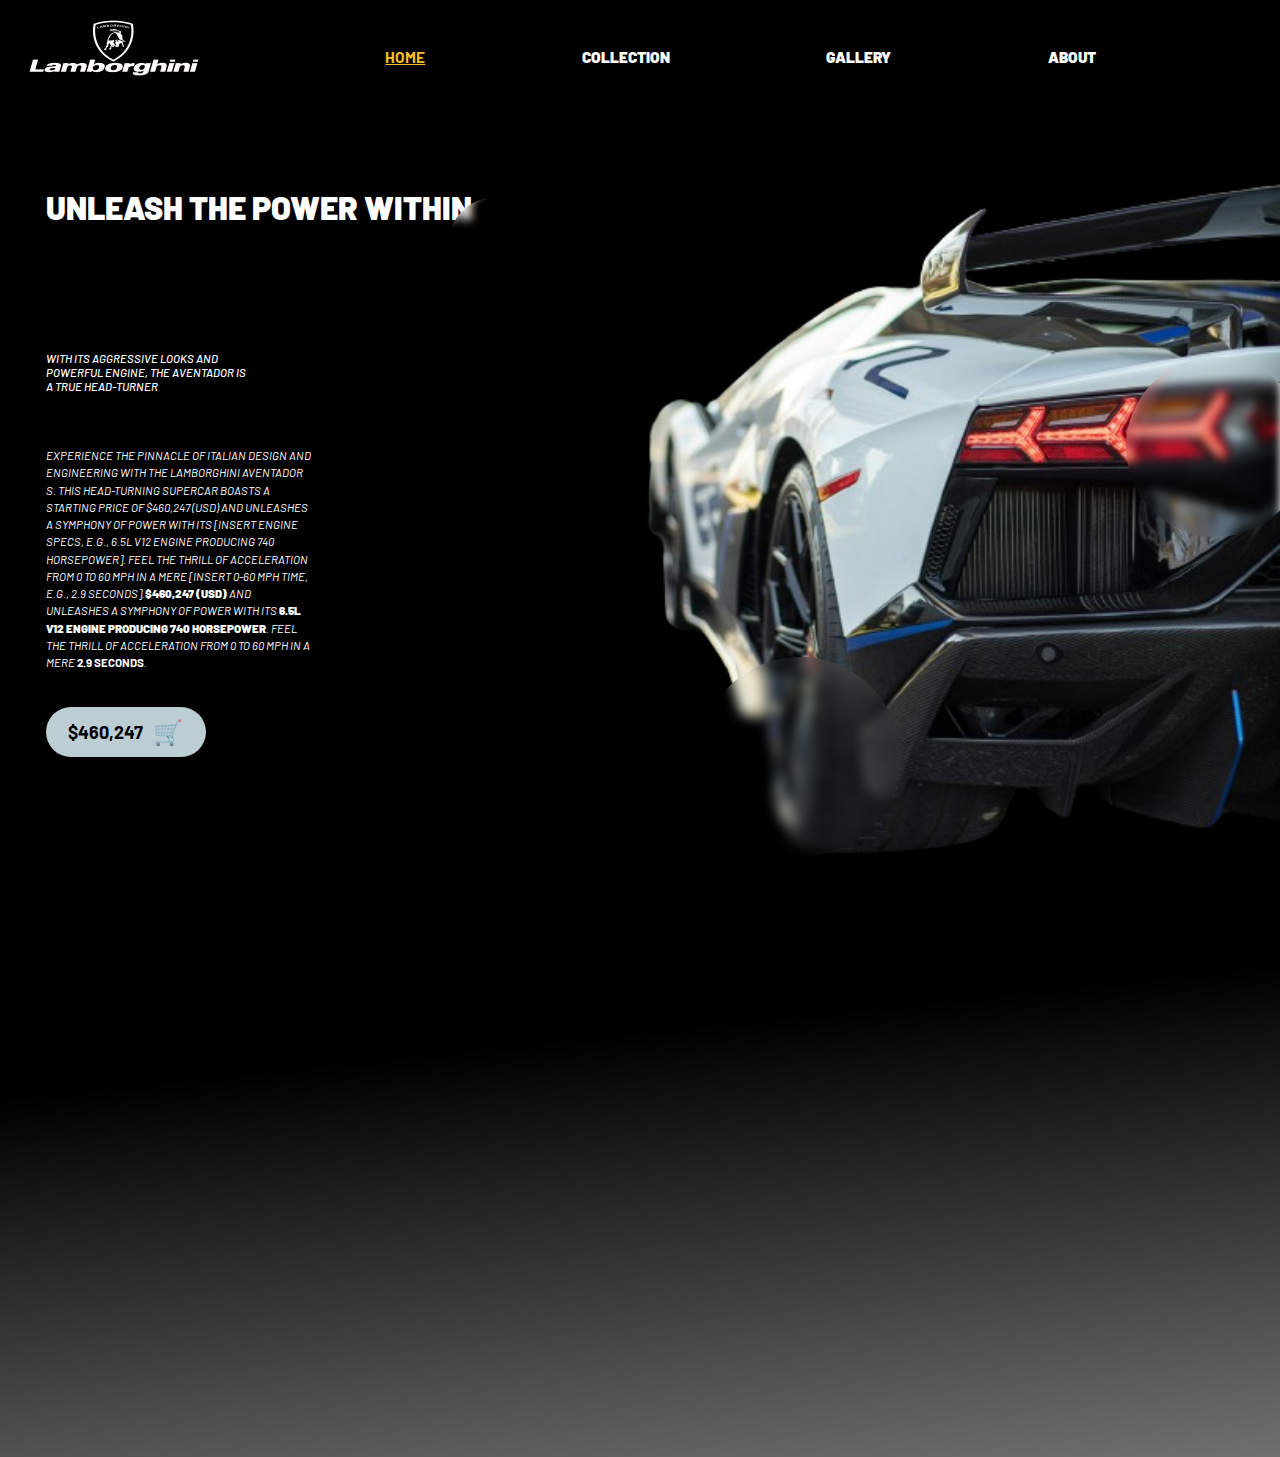
<file: index.html>
<!DOCTYPE html>
<html lang="en">
  <head>
    <meta charset="UTF-8" />
    <meta name="viewport" content="width=device-width, initial-scale=1.0" />
    <title>Home</title>
    <link rel="stylesheet" href="style.css" />

    <link rel="preconnect" href="https://fonts.googleapis.com" />
    <link rel="preconnect" href="https://fonts.gstatic.com" crossorigin />
    <link
      href="https://fonts.googleapis.com/css2?family=Barlow:ital,wght@0,100;0,200;0,300;0,400;0,500;0,600;0,700;0,800;0,900;1,100;1,200;1,300;1,400;1,500;1,600;1,700;1,800;1,900&display=swap"
      rel="stylesheet"
    />
  </head>

  <body>
    <header class="Lambo_header">
      <div class="Lambo_logo">
        <img src="./img/Lamborghini_logo.png" alt="Not Available" />
      </div>
      
      <input type="checkbox" class="toggle_ham">
      <div class="hamburger"></div>
      
      <nav class="Lambo_nav">
        <ul class="Lambo_ul">
          <a href="#" target="_blank" class="nav_anchor">
            <li class="Lambo_links active">Home</li>
          </a>
          <a href="#" target="_blank" class="nav_anchor">
            <li class="Lambo_links">Collection</li>
          </a>
          <a href="#" target="_blank" class="nav_anchor">
            <li class="Lambo_links">Gallery</li>
          </a>
          <a href="#" target="_blank" class="nav_anchor">
            <li class="Lambo_links">About</li>
          </a>          
        </ul>
      </nav>
    </header>
    <main class="lambo_main">
      <div class="Lambo_div_holder">
        <div class="Lambo_text_section">
          <div class="title_text">
            <h1 class="Lambo_title">UNLEASH THE POWER WITHIN</h1>
            <div class="text_blur"></div>
          </div>
          <p class="subheading">
            With its aggressive looks and powerful engine, the Aventador is a
            true head-turner
          </p>
          <p class="description">
            Experience the pinnacle of Italian design and engineering with the
            Lamborghini Aventador S. This head-turning supercar boasts a
            starting price of $460,247 (USD) and unleashes a symphony of power
            with its [insert engine specs, e.g., 6.5L V12 engine producing 740
            horsepower]. Feel the thrill of acceleration from 0 to 60 mph in a
            mere [insert 0-60 mph time, e.g., 2.9 seconds].<span class="price"
              >$460,247 (USD)</span
            >
            and unleashes a symphony of power with its
            <span class="engine-specs"
              >6.5L V12 engine producing 740 horsepower</span
            >. Feel the thrill of acceleration from 0 to 60 mph in a mere
            <span class="acceleration">2.9 seconds</span>.
          </p>
          <div class="price-container">
            <span class="price cart_price">$460,247</span>
            <span class="cart-icon">🛒</span>
          </div>
        </div>
        <div class="Lambo_image_section">
          <div class="Lambo_img_holder">
            <img
              class="Lambo_hero_img"
              src="./img/hero_img.png"
              alt="Not Available"
            />
          </div>
          <div class="image_blur"></div>
          <div class="image_blur1"></div>
        </div>
      </div>
    </main>
  </body>
</html>
</file>
<file: style.css>
* {
    margin: 0;
    padding: 0;
    box-sizing: border-box;
    font-family: "Barlow", sans-serif;
    font-weight: 900;
    font-style: normal;
}

html , body {
    overflow-x: hidden;
}

body {
    font-family: Arial, sans-serif;
    background: rgb(112,112,112);
    background: linear-gradient(354deg, rgba(112,112,112,1) 0%, rgba(0,0,0,1) 31%);
    background-repeat: no-repeat;
    background-size: contain;
    background-position: center;
    height: 100%;
    width: 100%;
}

.Lambo_header {
    display: flex;
    align-items: center;
    justify-content: space-evenly;
}

.Lambo_nav {
    font-size: 1.2vw;
    font-weight: 700;
    text-transform: uppercase;
    color: white;
    width: 80%;
    height: 2vh;
    width: 80%;
    transition: 0.5s ease-in-out all;
    z-index: 1;
}

.Lambo_ul {
    list-style: none;
    display: flex;
    justify-content: space-evenly;
    align-items: center;
}

.nav_anchor {
    text-decoration: none;
    color: white;
    transition: 1s cubic-bezier(0.175, 0.885, 0.32, 1.275) all;
}

.Lambo_links.active {
    text-decoration: underline; 
    font-weight: bold; 
    color: #fcbf24; 
  }

.nav_anchor:hover {
    color: red;
}

.hamburger {
    width: 40px;
    height: 4px;
    background-color: #fff;
    border-radius: 2px;
    cursor: pointer;
    transition: 0.4s ease-in-out all;
    position: relative;
    z-index: 2;
}

.hamburger::before , .hamburger::after {
    content: "";
    position: absolute;
    right: 0;
    height: 4px;
    z-index: 2;
    background-color: #fff;
    border-radius: 2px;
    transition: 0.5s ease-in-out all;
}

.hamburger::before {
    top: -10px;
    width: 30px;
}

.hamburger::after {
    top: 10px;
    width: 30px;
}

.toggle_ham {
    position: absolute;
    top: 5%;
    right: 1.7%;
    height: 30px;
    width: 30px;
    z-index: 5;
    cursor: pointer;
    opacity: 0;
}
.hamburger, .toggle_ham {
    display: none;
}

.toggle_ham:checked ~ .hamburger {
    background-color: transparent;
}

.toggle_ham:checked ~ .hamburger::before {
    top: 0;
    transform: rotate(45deg);
}

.toggle_ham:checked ~ .hamburger::after {
    top: 0;
    transform: rotate(-45deg);
}

.toggle_ham:checked ~ .Lambo_nav {
    transform: translate(228.3% , 57%);
}

@media screen and (max-width: 768px) {
    .hamburger , .toggle_ham {
        display: block;
    }
    
    .Lambo_header {
        justify-content: space-between;
        margin: 0 1.5vw;
    }
    

    .Lambo_nav {
        position: absolute;
        height: 50%;
        width: 30%;
        backdrop-filter: blur(10px);
        z-index: 3;
        border-radius: 4vw 0 0 4vw;
        transform: translate(228.3% , -100%);
    }
    
    .ham_holder:checked ~ .Lambo_nav {
        right: 0;
    }

    .Lambo_ul {
        margin-top: 2vh;
        flex-direction: column;
        gap: 5vh;
    }
    
    .nav_anchor {
        font-size: 2.5vw;
        color: white;
    }
    
     
}


/* starting of Main Section */




.Lambo_div_holder {
    display: flex;
}

.Lambo_text_section {
    flex: 1;
    margin-left: 2vw;
    color: #fff; 
    padding: 20px;
    font-family: Arial, sans-serif;
    width: 40vw;
    position: relative;
    /* background-color: green; */
    
}

.title_text {
    display: flex;
}

.Lambo_title {
    margin-top: 6vh;
    font-family: "Barlow", sans-serif;
    font-weight: 900;
    font-style: normal;
    font-size: 2.5vw;
}

.text_blur {
    backdrop-filter: blur(4px);
    height: 100px;
    width: 100px;
    border-radius: 50%;
    margin-top: 7vh;
    transform: translateX(-25px);
    background: rgb(112,112,112);
    background: linear-gradient(329deg, rgba(112,112,112,0) 83%, rgba(255,255,255,1) 100%);
}

.subheading {
    text-transform: uppercase;
    width: 16vw;
    font-size: 0.9vw;
    font-weight: 500;
    font-style: italic;
    margin: 6vh 0;
}
.description {
    width: 21vw;
    font-size: 0.9vw;
    font-weight: 400;
    font-style: italic;
    line-height: 1.5;
    margin-bottom: 4vh;
    text-transform: uppercase;
}

.acceleration {
    font-weight: bold;
}

.price-container {
    display: flex;
    align-items: center;
    justify-content: center;
    background-color: #bccdd4;
    padding: 10px;
    border-radius: 30px;
    width: 10rem;
    margin-bottom: 1.8vh;
    
}

.cart_price {
    font-size: 18px;
    font-weight: bold;
    margin-right: 10px;
    color: black; 
}

.cart-icon {
    font-size: 24px;
    color: black;
}


.Lambo_hero_img {
    width: 100%;
    height: 60rem;
    transform: scaleX(-1);
}

.Lambo_img_holder {
   transform: translateY(-15%);
}

.image_blur {
    backdrop-filter: blur(4px);
    background: rgb(112,112,112);
    background: linear-gradient(294deg, rgba(112,112,112,0) 79%, rgba(252,150,150,1) 100%);
    height: 180px ;
    width: 180px ;
    border-radius: 50%;
    transform: translate(270%, -400%);
    
}

.image_blur1 {
    backdrop-filter: blur(6px);
    background: rgb(247,247,247);
    background: linear-gradient(20deg, rgba(247,247,247,0) 79%, rgba(80,80,80,1) 100%);
    height: 200px ;
    width: 200px ;
    border-radius: 50%;
    transform: translate(30%, -300%);
    
}

.Lambo_div_holder {
    flex-direction: row;
}


@media screen and (max-width: 768px) {
    body {
        overflow-y:scroll;
        overflow-x: hidden;
    }
    .Lambo_div_holder {
        flex-direction: column;
    }

    main {
        flex-direction: row;
    }


    .Lambo_image_section {
        height: 85vh;
    }

    .Lambo_img_holder {
        transform: translateY(-30%);
     }



     .image_blur {
        transform: translate(330%, -500%);
     }

     .image_blur1 {
        transform: translate(30%, -350%);
     }

    .Lambo_text_section {
        width: 90vw;
    }

    .Lambo_title {
        font-size: 5vw;
    }

    .subheading {
        width: 50vw;
        font-size: 3vw;
    }

    .description {
        width: 60vw;
        font-size: 2vw;
    }

}
</file>
